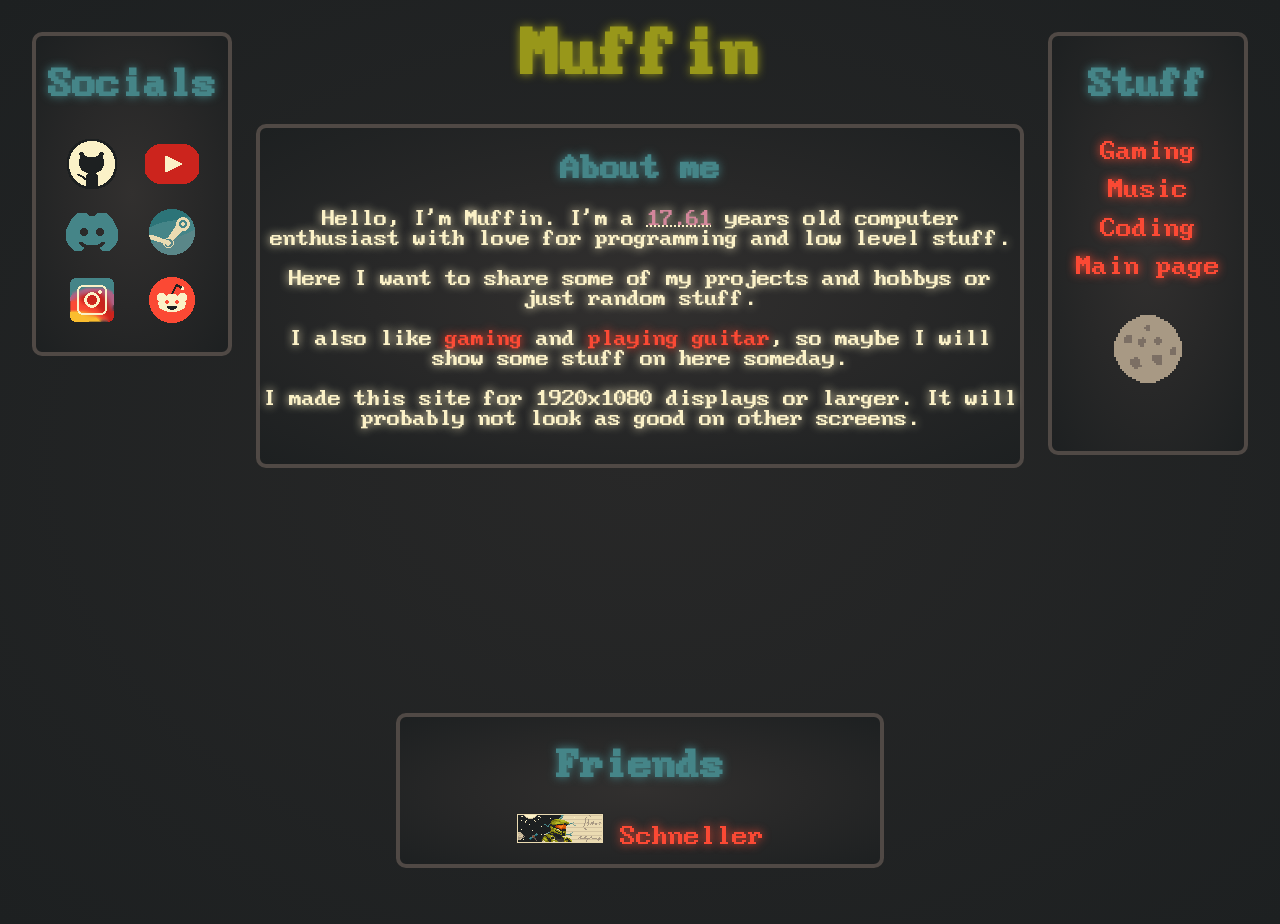
<file: index.html>
<!DOCTYPE html>
<html>
  <head>
    <meta charset="UTF-8">
    <meta name="viewport" content="width=device-width, initial-scale=1.0">
    <title>Muffin - Mainpage</title>
    <link rel="stylesheet" href="style.css">
    <script src="theme.js"></script>
    <link rel="icon" type="image/x-icon" href="Assets/damn.png">
  </head>

  <body>
    <h1>Muffin</h1>
    <div class="aboutme">
      <h2>About me</h2>
      <p>Hello, I'm Muffin. I'm a <abbr title="24.04.2009"><span id="age" style="color: var(--purple);"></span></abbr> years old computer enthusiast with love for programming and low level stuff.</p>
      <p>Here I want to share some of my projects and hobbys or just random stuff.</p>
      <p>I also like <a href="gaming.html">gaming</a> and <a href="music.html">playing guitar</a>, so maybe I will show some stuff on here someday.</p>
      <p>I made this site for 1920x1080 displays or larger. It will probably not look as good on other screens.</p>
    </div>
    
    <div class="friends">
      <h2 class="centered">Friends</h2>
      <a href="https://einsatzmitx.neocities.org" target="_blank"><img src="Assets/bobo.png" alt="EinsatzMitX"></a>
      <a href="https://schneller.neocities.org/" target="_blank">Schneller</a>
    </div>

    <div class="socials">
      <h2>Socials</h2>
      <a href="https://www.github.com/muffinkran24" target="_blank"><img src="Assets/Socials/Github.png" alt="Github"></a>
      <a href="https://www.youtube.com/@muffin009" target="_blank"><img src="Assets/Socials/Youtube.png" alt="YouTube"></a>
      <a href="https://discordapp.com/users/1187775818252943430" target="_blank"><img src="Assets/Socials/Discord.png" alt="Discord"></a>
      <a href="https://steamcommunity.com/id/muffinkran24/" target="_blank"><img src="Assets/Socials/Steam.png" alt="Steam"></a>
      <a href="https://www.instagram.com/muffin009_/" target="_blank"><img src="Assets/Socials/Instagram.png" alt="Instagram"></a>
      <a href="https://www.reddit.com/user/MuffinKran24/" target="_blank"><img src="Assets/Socials/Reddit.png" alt="Reddit"></a>
    </div>

    <div id="nav-placeholder"></div>
    <script src="nav.js"></script>

    <!-- This script automatically calculates my age based on the current date -->
    <!-- This script is straight-up stolen from a friend(Bobo) -->
  <script>
	  const birth = new Date("2009-04-24");
	  const now = new Date();
	
	  // milliseconds in one year (accounting for leap years)
	  const msPerYear = 365.2425 * 24 * 60 * 60 * 1000;
	
	  const age = (now - birth) / msPerYear;
	
	  document.getElementById("age").textContent = age.toFixed(2);
  </script>

  </body>
</html>
</file>
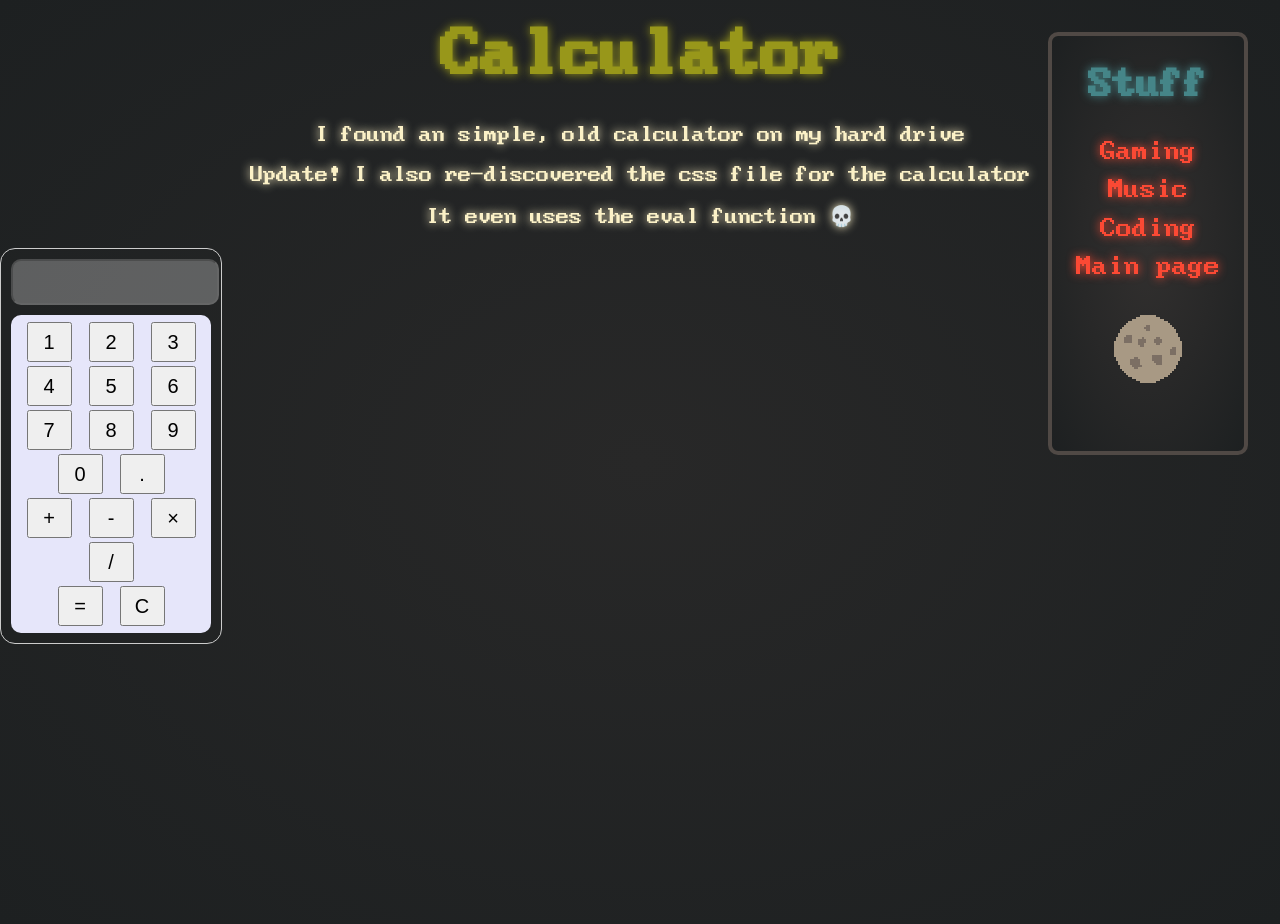
<file: calculator.html>
<!DOCTYPE html>
<html>
  <head>
    <meta charset="UTF-8">
    <meta name="viewport" content="width=device-width, initial-scale=1.0">
    <title>Muffin - Calculator</title>
    <link rel="stylesheet" href="style.css">
    <script src="theme.js"></script>
    <link rel="icon" type="image/x-icon" href="Assets/damn.png">
  
    <style>
      .calc {
        width: 200px;
        padding: 10px;
        border: 1px solid #ccc;
        border-radius: 15px;
      }

      #display {
        width: 100%;
        height: 40px;
        text-align: right;
        margin-bottom: 10px;
        font-size: 35px;
        border-radius: 10px;
      }

      .buttons {
        background-color: lavender;
        padding: 5px;
        border-radius: 10px;
      }

      button {
        width: 45px;
        height: 40px;
        margin: 2px;
        font-size: 20px;
      }
    </style>
  </head>

  <body>
    <h1>Calculator</h1>

    <p>I found an simple, old calculator on my hard drive</p>
    <p>Update! I also re-discovered the css file for the calculator</p>

    <p>It even uses the eval function 💀</p>

    <div class="calc">
      <input type="text" id="display" disabled>
      <div class="buttons">
                       
        <button onclick="appendToDisplay('1')">1</button>
        <button onclick="appendToDisplay('2')">2</button>
        <button onclick="appendToDisplay('3')">3</button><br>
        <button onclick="appendToDisplay('4')">4</button>
        <button onclick="appendToDisplay('5')">5</button>
        <button onclick="appendToDisplay('6')">6</button><br>
        <button onclick="appendToDisplay('7')">7</button>
        <button onclick="appendToDisplay('8')">8</button>
        <button onclick="appendToDisplay('9')">9</button><br>
        <button onclick="appendToDisplay('0')">0</button>
        <button onclick="appendToDisplay('.')">.</button><br>
        
        <button class="operator" onclick="appendToDisplay('+')">+</button>
        <button class="operator" onclick="appendToDisplay('-')">-</button>
        <button class="operator" onclick="appendToDisplay('*')">×</button>
        <button class="operator" onclick="appendToDisplay('/')">/</button><br>
        
        <button class="equals" onclick="calculate()">=</button>    
        <button class="clear" onclick="clearDisplay()">C</button>
      </div>
    </div>
      
    <script>
      const display = document.getElementById('display');

      function appendToDisplay(input) {
        display.value += input;
      }

      function clearDisplay() {
        display.value = "";
      }

      function calculate() {
        try {
            display.value = eval(display.value);
        } catch (error) {
            display.value = "Error";
            setTimeout(clearDisplay, 1500);
        }
      }
    </script>   

    <div id="nav-placeholder"></div>
    <script src="nav.js"></script>

  </body>
</html>
</file>
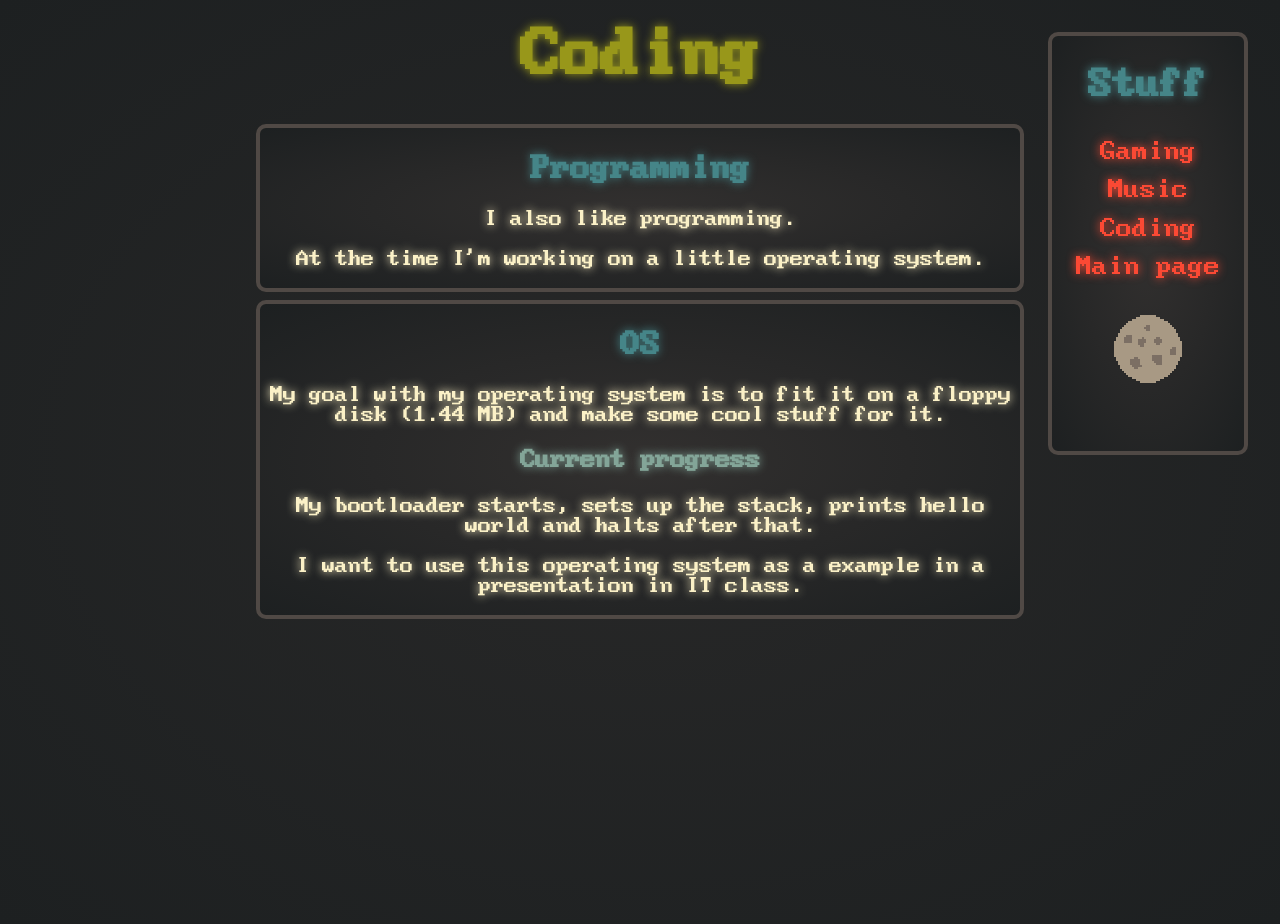
<file: coding.html>
<!DOCTYPE html>
<html>
  <head>
    <meta charset="UTF-8">
    <meta name="viewport" content="width=device-width, initial-scale=1.0">
    <title>Muffin - Programming</title>
    <link rel="stylesheet" href="style.css">
    <link rel="stylesheet" href="coding.css">
    <script src="theme.js"></script>
    <link rel="icon" type="image/x-icon" href="Assets/damn.png">
  </head>

  <body>
    <h1>Coding</h1>
    <div class="box">
      <h2>Programming</h2>
      <p>I also like programming.</p>
      <p>At the time I'm working on a little operating system.</p>
    </div>

    <div class="box">
      <h2>OS</h2>
      <p>My goal with my operating system is to fit it on a floppy disk (1.44 MB) and make some cool stuff for it.</p>

      <h3>Current progress</h3>
      <p>My bootloader starts, sets up the stack, prints hello world and halts after that.</p>
      
      <p>I want to use this operating system as a example in a presentation in IT class.</p>
    </div>

    <div id="nav-placeholder"></div>
    <script src="nav.js"></script>

  </body>
</html>
</file>
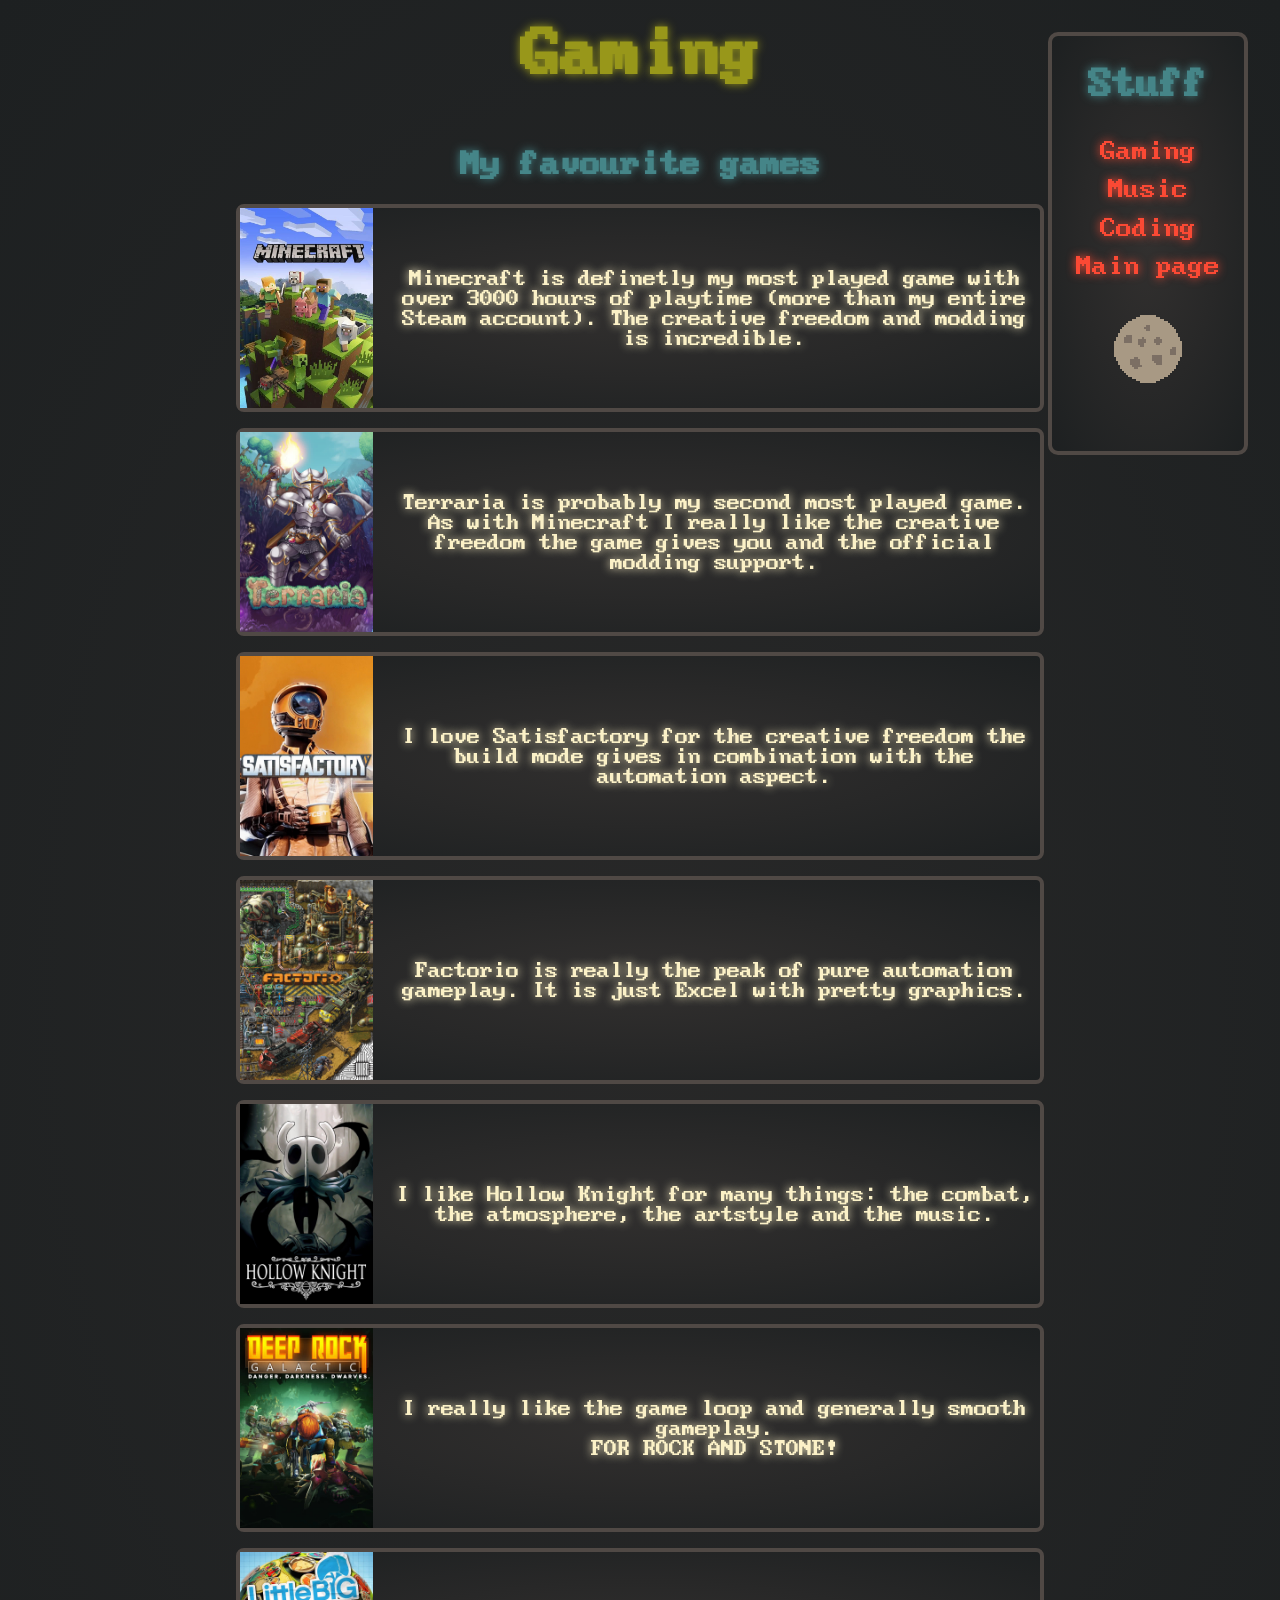
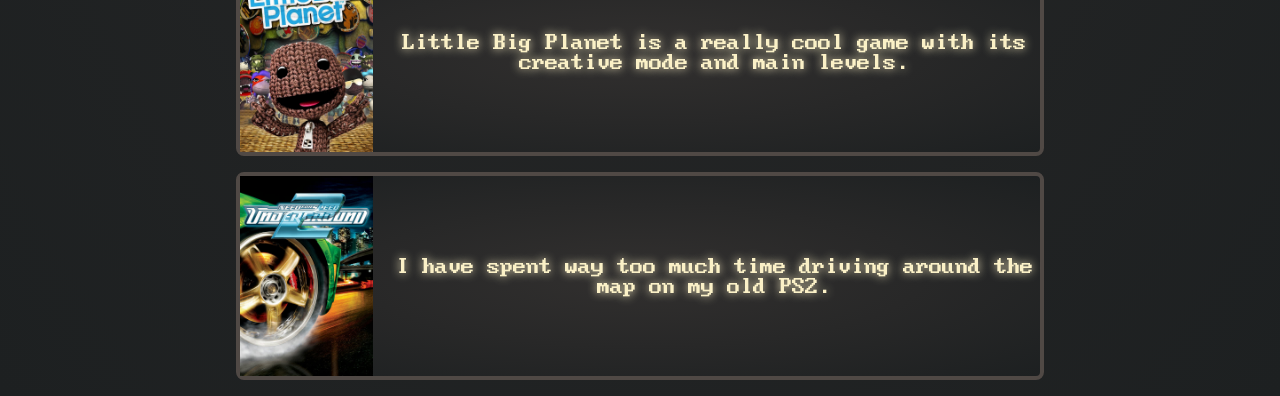
<file: gaming.html>
<!DOCTYPE html>
<html>
  <head>
    <meta charset="UTF-8">
    <meta name="viewport" content="width=device-width, initial-scale=1.0">
    <title>Muffin - Gaming</title>
    <link rel="stylesheet" href="style.css">
    <link rel="stylesheet" href="gaming.css">
    <script src="theme.js"></script>
    <link rel="icon" type="image/x-icon" href="Assets/damn.png">
  </head>
  
  <body>
    <h1>Gaming</h1>
    <h2>My favourite games</h2>
    
    <a href="https://www.minecraft.net/" target="_blank">
      <div class="game-item">
        <img src="Assets/Gaming/Minecraft.jpg" alt="Minecraft" height="200px">
        <p class="game-text">Minecraft is definetly my most played game with over 3000 hours of playtime (more than my entire Steam account). The creative freedom and modding is incredible.</p>
      </div>
    </a>

    <a href="https://www.terraria.org/" target="_blank">
      <div class="game-item">
        <img src="Assets/Gaming/Terraria.jpg" alt="Terraria" height="200px">
        <p class="game-text">Terraria is probably my second most played game. As with Minecraft I really like the creative freedom the game gives you and the official modding support.</p>
      </div>
    </a>

    <a href="https://www.satisfactorygame.com/" target="_blank">
      <div class="game-item">
        <img src="Assets/Gaming/Satisfactory.jpg" alt="Satisfactory" height="200px">
        <p class="game-text">I love Satisfactory for the creative freedom the build mode gives in combination with the automation aspect.</p>
      </div>
    </a>
    
    <a href="https://www.factorio.com/" target="_blank">
      <div class="game-item">
        <img src="Assets/Gaming/Factorio.jpg" alt="Factorio" height="200px">
        <p class="game-text">Factorio is really the peak of pure automation gameplay. It is just Excel with pretty graphics.</p>
      </div>
    </a>
    
    <a href="https://store.steampowered.com/app/367520/Hollow_Knight/" target="_blank">
      <div class="game-item">
        <img src="Assets/Gaming/HollowKnight.jpg" alt="Hollow_Knight" height="200px">
        <p class="game-text">I like Hollow Knight for many things: the combat, the atmosphere, the artstyle and the music.</p>
      </div>
    </a>
    
    <a href="https://www.deeprockgalactic.com/" target="_blank">
      <div class="game-item">
        <img src="Assets/Gaming/DRG.jpg" alt="DEEP_ROCK_GALACTIC" height="200px">
        <p class="game-text">I really like the game loop and generally smooth gameplay.<br>FOR ROCK AND STONE!</p>
      </div>
    </a>

    <a href="https://en.wikipedia.org/wiki/LittleBigPlanet" target="_blank">
      <div class="game-item">
        <img src="Assets/Gaming/LBP.jpg" alt="LBP" height="200">
        <p class="game-text">Little Big Planet is a really cool game with its creative mode and main levels.</p>
      </div>
    </a>

    <a href="https://en.wikipedia.org/wiki/Need_for_Speed:_Underground_2" target="_blank">
      <div class="game-item">
        <img src="Assets/Gaming/NFSU2.jpg" alt="NFS_Underground_2" height="200px">
        <p class="game-text">I have spent way too much time driving around the map on my old PS2.</p>
      </div>
    </a>

    <div id="nav-placeholder"></div>
    <script src="nav.js"></script>
  
  </body>
</html>
</file>
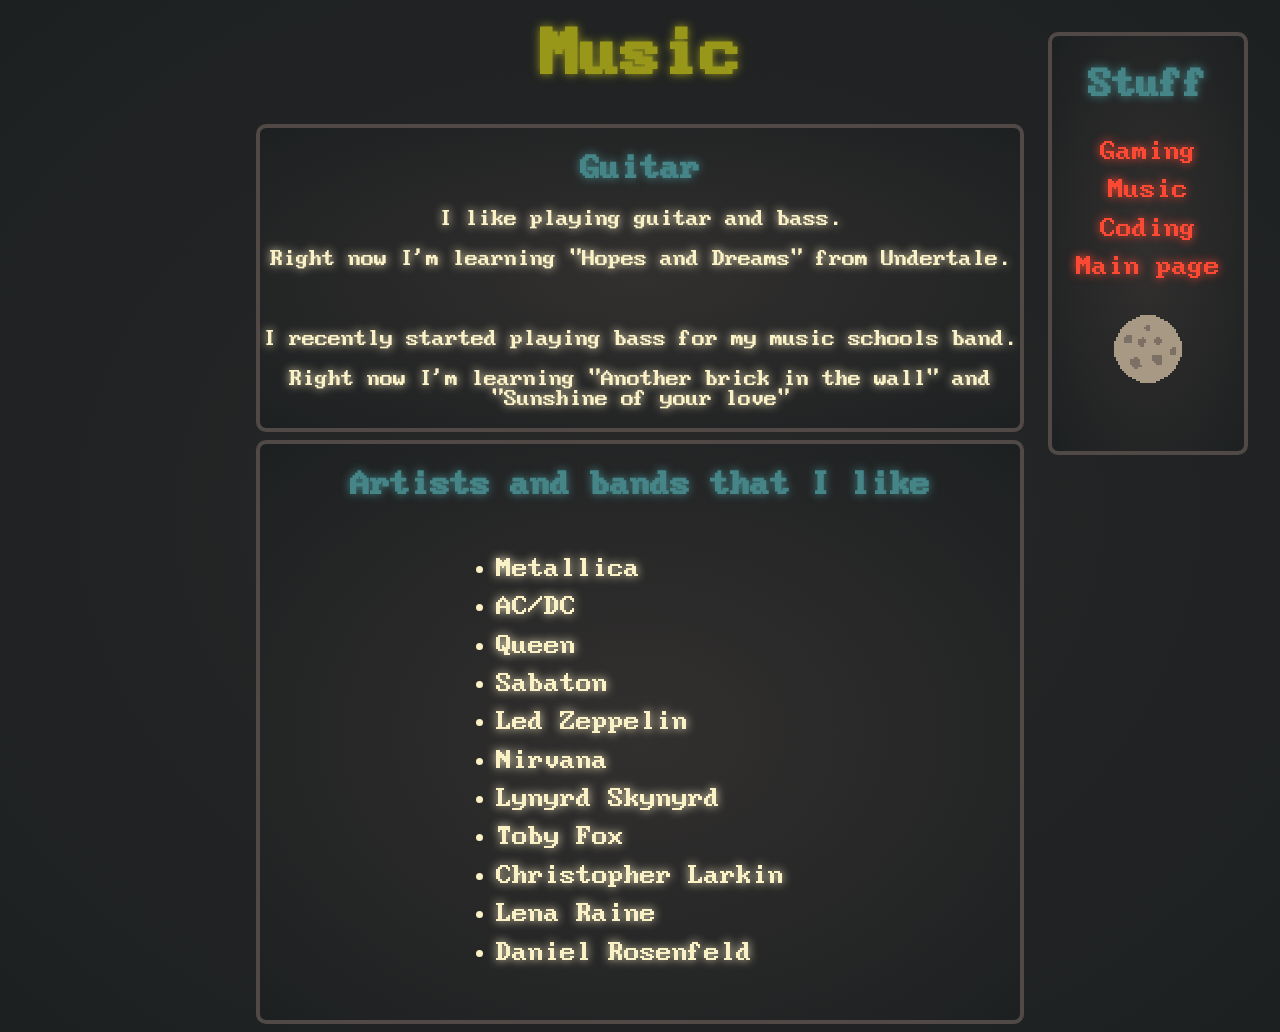
<file: music.html>
<!DOCTYPE html>
<html>
  <head>
    <meta charset="UTF-8">
    <meta name="viewport" content="width=device-width, initial-scale=1.0">
    <title>Muffin - Music</title>
    <link rel="stylesheet" href="style.css">
    <link rel="stylesheet" href="music.css">
    <script src="theme.js"></script>
    <link rel="icon" type="image/x-icon" href="Assets/damn.png">
  </head>

  <body>
    <h1>Music</h1>
    
    <div class="box">
      <h2>Guitar</h2>
      <p>I like playing guitar and bass.</p>
      <p>Right now I'm learning "Hopes and Dreams" from Undertale.</p>
      <br>
      <p>I recently started playing bass for my music schools band.</p>
      <p>Right now I'm learning "Another brick in the wall" and "Sunshine of your love"</p>
    </div>

    
    <div class="box artists">
      <h2>Artists and bands that I like</h2>
      <ul>
        <li><a href="https://music.youtube.com/@metallica" target="_blank"> Metallica </a></li>
        <li><a href="https://music.youtube.com/@acdc" target="_blank"> AC/DC </a></li>
        <li><a href="https://music.youtube.com/@Queen" target="_blank"> Queen </a></li>
        <li><a href="https://music.youtube.com/@Sabaton"> Sabaton </a></li>
        <li><a href="https://music.youtube.com/@ledzeppelin"> Led Zeppelin </a></li>
        <li><a href="https://music.youtube.com/@nirvana" target="_blank"> Nirvana </a></li>
        <li><a href="https://music.youtube.com/@SkynyrdOfficial" target="_blank"> Lynyrd Skynyrd </a></li>
        <li><a href="https://music.youtube.com/@toby-fox-music" target="_blank"> Toby Fox </a></li>
        <li><a href="https://music.youtube.com/@ComposerLarkin" target="_blank"> Christopher Larkin </a></li>
        <li><a href="https://music.youtube.com/@LenaRaine" target="_blank"> Lena Raine </a></li>
        <li><a href="https://music.youtube.com/@C418" target="_blank"> Daniel Rosenfeld </a></li>
      </ul>
    </div>

    <div id="nav-placeholder"></div>
    <script src="nav.js"></script>

  </body>
</html>
</file>
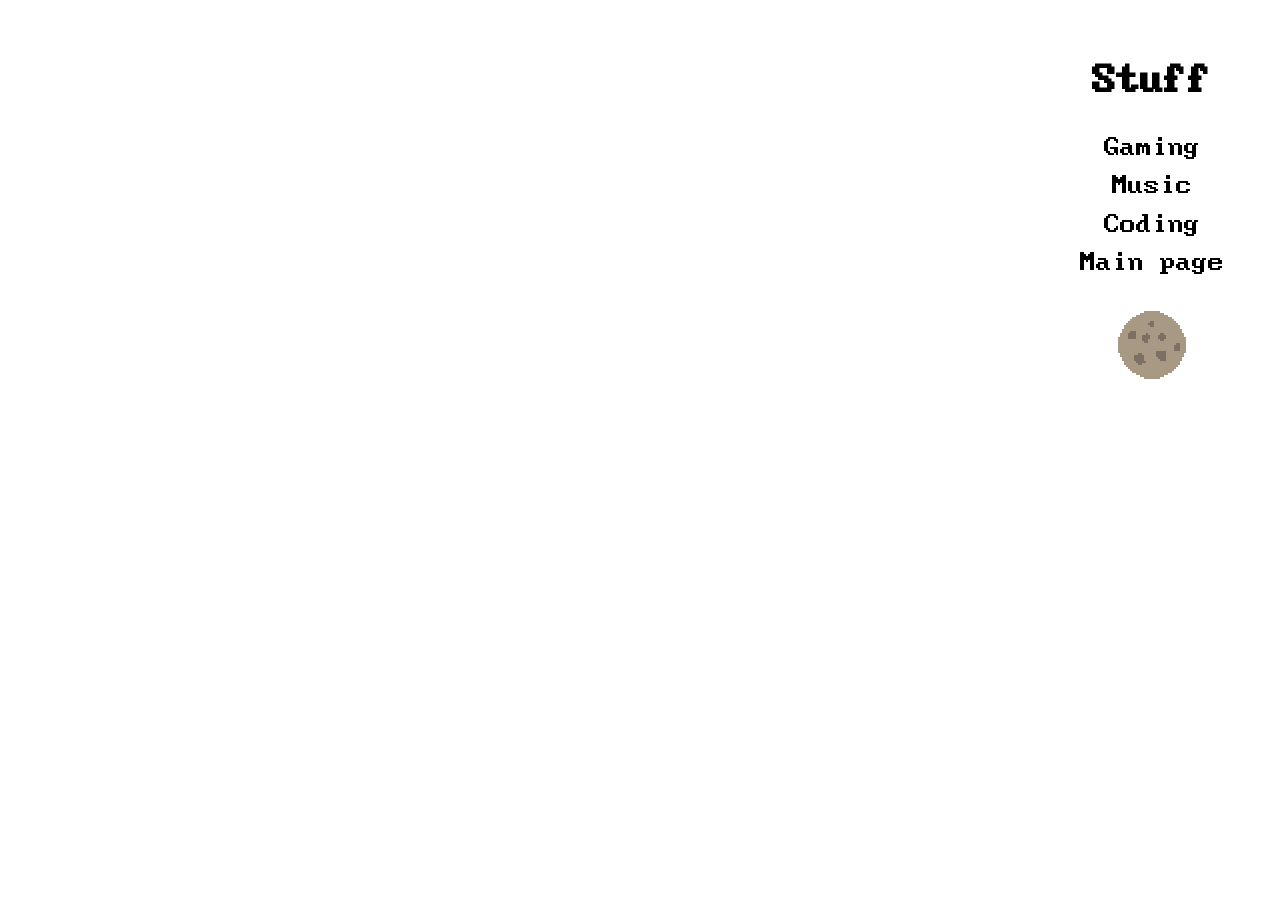
<file: nav.html>
<!DOCTYPE html>
<html>
  <head>
    <meta charset="UTF-8">
    <meta name="viewport" content="width=device-width, initial-scale=1.0">
    <title>why are you here?</title>
    <link href="style.css" rel="stylesheet">
  </head>

  <body>
    <div class="navigation">
      <h2 class="centered">Stuff</h2>
      <ul>
      <li><a href="gaming.html" target="_parent">Gaming</a></li>
      <li><a href="music.html" target="_parent">Music</a></li>
      <li><a href="coding.html" target="_parent">Coding</a></li>
      <li><a href="index.html" target="_parent">Main page</a></li>
      <li><img src="Assets/Moon.png" class="button" id="theme-toggle" height="128px" width="128px"></li>
      </ul>
    </div>
  </body>
</html>
</file>
<file: style.css>
@font-face {
  font-family: BigBlueTerm;
  src: url(Assets/BigBlueTerm437NerdFont-Regular.ttf)
}

/* Gruvbox (dark) */
[data-theme="gruvbox-dark"] {
  --bg_h: #1d2021;
  --bg: #282828;
  --bg_s: #32302f;
  --bg1: #3c3836;
  --bg2: #504945;
  --bg3: #665c54;
  --bg4: #7c6f64;

  --fg: #fbf1c7;
  --fg1: #ebdbb2;
  --fg2: #d5c4a1;
  --fg3: #bdae93;
  --fg4: #a89984;

  --red: #fb4934;
  --green: #b8bb26;
  --yellow: #fabd2f;
  --blue: #83a598;
  --purple: #d3869b;
  --aqua: #8ec07c;
  --gray: #928374;
  --orange: #fe8019;

  --red-dim: #cc2412;
  --green-dim: #98971a;
  --yellow-dim: #d79921;
  --blue-dim: #458588;
  --purple-dim: #b16286;
  --aqua-dim: #689d6a;
  --gray-dim: #a89984;
  --orange-dim: #d65d0e;
}

/* Gruvbox (light) */
[data-theme="gruvbox-light"] {
  --bg_h: #f9f5d7;
  --bg: #fbf1c7;
  --bg_s: #f2e5bc;
  --bg1: #ebdbb2;
  --bg2: #d5c4a1;
  --bg3: #bdae93;
  --bg4: #a89984;

  --fg: #282828;
  --fg1: #3c3836;
  --fg2: #504945;
  --fg3: #665c54;
  --fg4: #7c6f64;

  --red: #9d0006;
  --green: #79740e;
  --yellow: #b57614;
  --blue: #076678;
  --purple: #8f3f71;
  --aqua: #427b58;
  --orange: #af3a03;
  --gray: #928374;

  --red-dim: #cc2412;
  --green-dim: #98971a;
  --yellow-dim: #d79921;
  --blue-dim: #458598;
  --purple-dim: #b16286;
  --aqua-dim: #689d6a;
  --orange-dim: #d65d0e;
  --gray-dim: #7c6f64;
}

body {
  background: radial-gradient(var(--bg), var(--bg_h));
  font-family: "BigBlueTerm";
  font-weight: 400;
  font-style: normal;
  margin: 0px;
  padding: 0px;
  min-height: 100vh;
  color: var(--fg);
  font-size: 20px;
  text-align: center;
  text-shadow: 0 0 10px var(--fg);
}

h1 {
  color: var(--green-dim);
  text-align: center;
  margin-top: 24px;
  text-shadow: 0 0 10px var(--green-dim);
  font-size: 60px;
}

h2 {
  color: var(--blue-dim);
  text-shadow: 0 0 10px var(--blue-dim);
}

h3 {
  color: var(--blue);
  text-shadow: 0 0 10px var(--blue);
}

.back {
  font-size: 24px;
  text-align: center;
  bottom: 2px;
}

.aboutme {
  background: radial-gradient(var(--bg_s), var(--bg), var(--bg_h));
  border: 4px solid var(--bg2);
  border-radius: 10px;
  margin-left: 256px;
  margin-right: 256px;
  height: auto;
  z-index: 1;
  padding-bottom: 16px;
}

.navigation {
  background: radial-gradient(var(--bg_s), var(--bg), var(--bg_h));
  font-size: 24px;
  position: fixed;
  right: 32px;
  top: 32px;
  width: 192px;
  height: auto;
  border: 4px solid var(--bg2);
  border-radius: 10px;
}

.navigation ul {
  list-style: none;
  padding: 0;
  line-height: 1.6;padding-bottom: 16px;
  margin-bottom: 10px;
}

.friends {
  background: radial-gradient(var(--bg_s), var(--bg), var(--bg_h));
  font-size: 24px;
  text-align: center;
  position: fixed;
  bottom: 32px;
  width: 480px;
  height: auto;
  border: 4px solid var(--bg2);
  border-radius: 10px;
  left: 50%;
  transform: translateX(-50%);
  z-index: 2;
  padding-bottom: 16px;
}

.socials {
  background: radial-gradient(var(--bg_s), var(--bg), var(--bg_h));
  font-size: 24px;
  text-align: center;
  position: fixed;
  left: 32px;
  top: 32px;
  width: 192px;
  height: auto;
  border: 4px solid var(--bg2);
  border-radius: 10px;
  padding-bottom: 16px;
}

.button {
  display: inline-block;
  transition: transform 0.3s ease;
}

.button:hover {
  transform: scale(1.1);
}

.centered {
  display: flex;
  justify-content: center;
}

.box {
  background: radial-gradient(var(--bg_s), var(--bg), var(--bg_h));
  border: 4px solid var(--bg2);
  border-radius: 10px;
  margin-left: 256px;
  margin-right: 256px;
  height: auto;
  margin-bottom: 8px;
}

a {
  display: inline-block;
  color: var(--red);
  text-shadow: 0 0 10px var(--red);
  text-decoration: none;
  transition: transform 0.3s ease;
}

a:hover {
  color: var(--purple);
  transform: scale(1.1);
}
</file>
<file: coding.css>
@import url("style.css");
</file>
<file: gaming.css>
@import url("style.css");

.game-item {
  background: radial-gradient(var(--bg_s), var(--bg), var(--bg_h));
  display: flex;
  align-items: normal;
  gap: 15px;
  border: 4px solid var(--bg2);
  border-radius: 8px;
  width: 800px;
  margin-bottom: 16px;
}

body {
  display: flex;
  flex-direction: column;
  align-items: center;
}

.game-text {
  color: var(--fg);
  text-shadow: 0 0 10px var(--fg);
  display: flex;
  flex-direction: row;
  align-items: center;
  margin: 24;
}
</file>
<file: music.css>
@import url("style.css");

.artists a {
  color: var(--fg);
  text-shadow: 0 0 10px var(--fg);
}

.artists ul {
  margin-left: auto;
  margin-right: auto;
  width: fit-content;
  max-width: 600px;
  padding: 25px;
  border-radius: 10px;
  text-align: left;
  line-height: 1.6;
  font-size: 24px;
}
</file>
